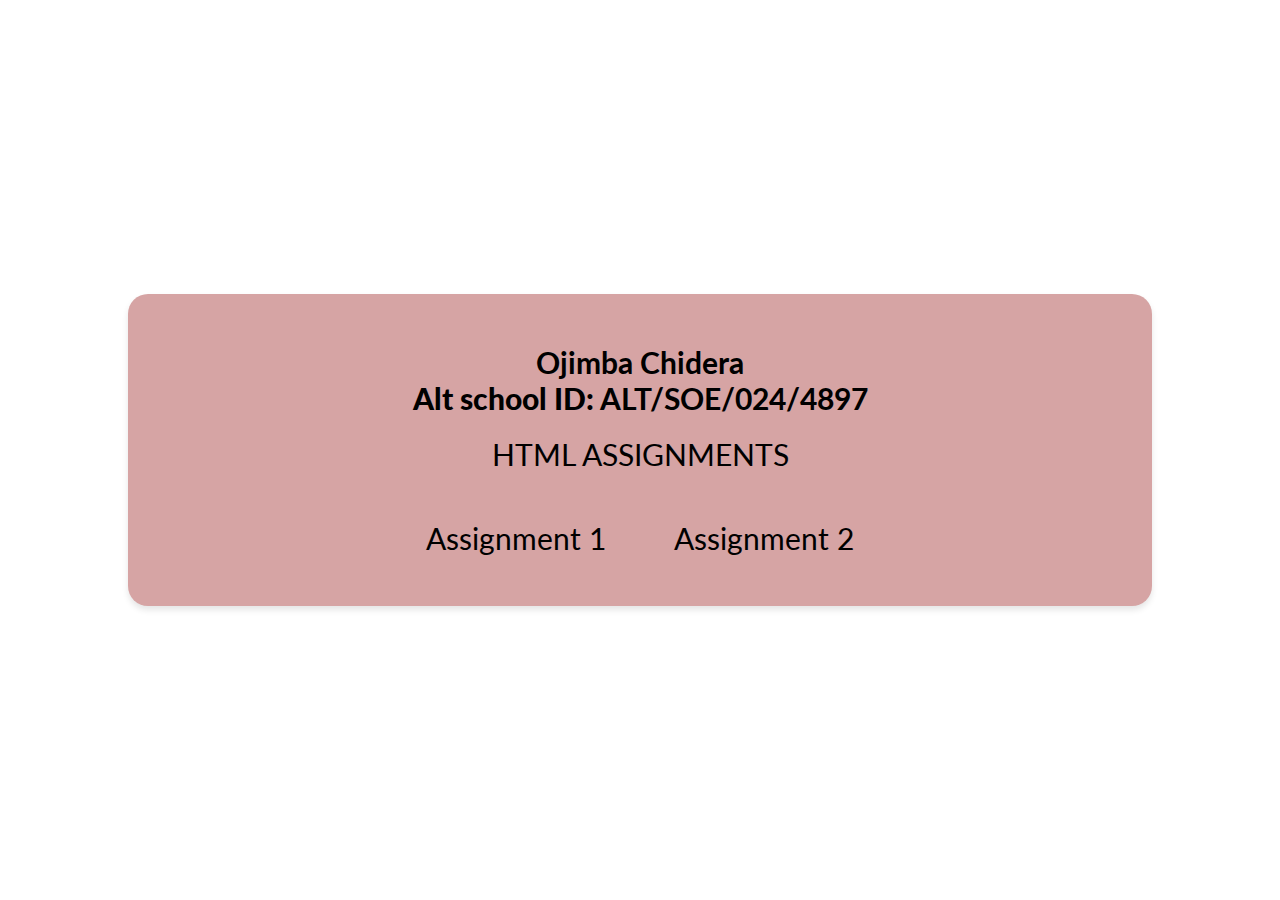
<file: index.html>
<!DOCTYPE html>
<html lang="en">
  <head>
    <meta charset="UTF-8" />
    <meta name="viewport" content="width=device-width, initial-scale=1.0" />
    <title>HTML ASSIGNMENTS</title>
    <link rel="stylesheet" href="styles.css" />
    <link
      href="https://fonts.googleapis.com/css2?family=Lato:ital,wght@0,100;0,300;0,400;0,700;0,900;1,100;1,300;1,400;1,700;1,900&family=Poppins:ital,wght@0,100;0,200;0,300;0,400;0,500;0,600;0,700;0,800;0,900;1,100;1,200;1,300;1,400;1,500;1,600;1,700;1,800;1,900&family=Roboto+Slab:wght@100..900&display=swap"
      rel="stylesheet"
    />
  </head>
  <body class="body">
    <div class="locator">
      <h1>Ojimba Chidera</h1>
      <h3><strong>Alt school ID:</strong> ALT/SOE/024/4897</h3>
      <div class="container">
        <p>HTML ASSIGNMENTS</p>

        <nav class="button">
          <a href="/html-2/index.html"> Assignment 1</a>
          <a href="/html-1/table.html">Assignment 2</a>
        </nav>
      </div>
    </div>
  </body>
</html>
</file>
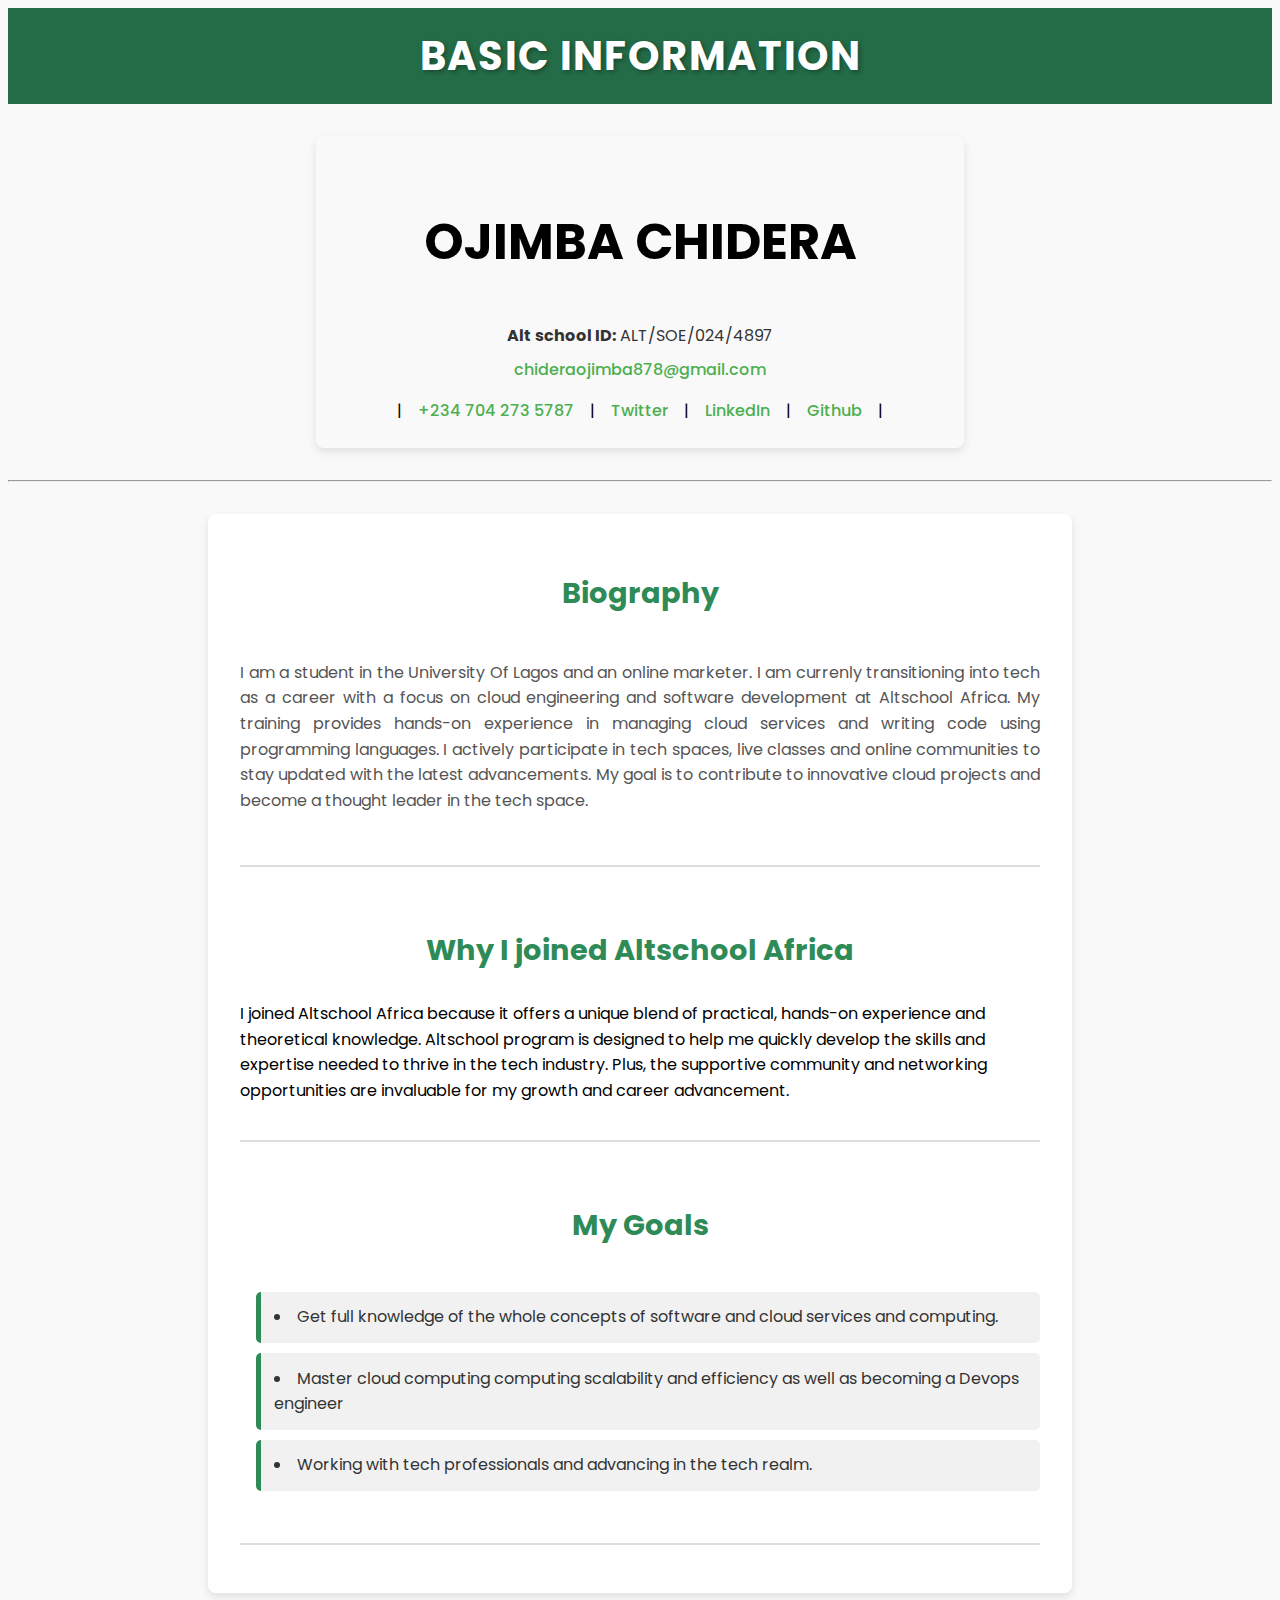
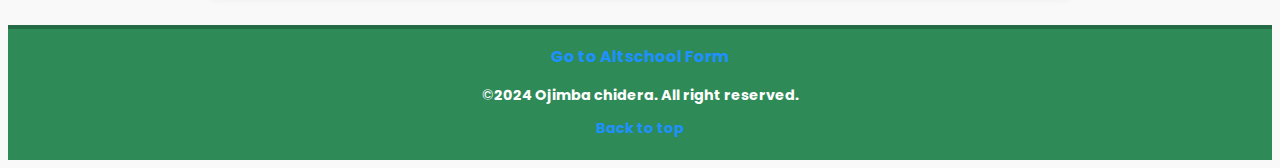
<file: html-2/index.html>
<!DOCTYPE html>
<html lang="en">

<head>
  <meta charset="UTF-8" />
  <meta name="viewport" content="width=device-width, initial-scale=1.0" />
  <title>About</title>
  <link rel="stylesheet" href="styles.css">
</head>

<body>

  <header class="head">
    <h1>Basic Information</h1>
    </section>
  </header>

  
  <section class="bio">
    <h2>OJIMBA CHIDERA</h2>
    <p><strong>Alt school ID:</strong> ALT/SOE/024/4897</p>

    <p>
      <a href="mailto:chideraojimba878@gmail.com">chideraojimba878@gmail.com</a>
    </p>

    <div class="contact-info">
      |<a href="tel:+2347042735787">+234 704 273 5787</a> |
      <a href="https://x.com/derakings17" target="_blank">Twitter</a> |
      <a href="https://ng.linkedin.com/in/chidera-ojimba-2132062a2" target="_blank">
        LinkedIn</a> |
      <a href="https://github.com/Derakings/Chidera" target="_blank">Github</a>|
    </div>
  </section>
  <hr />
  
  <main>
    <h2>Biography</h2>
    <p>
      I am a student in the University Of Lagos and an online marketer. I am
      currenly transitioning into tech as a career with a focus on cloud
      engineering and software development at Altschool Africa. My training
      provides hands-on experience in managing cloud services and writing code
      using programming languages.
      I actively participate in tech spaces, live classes and online
      communities to stay updated with the latest advancements. My goal is to
      contribute to innovative cloud projects and become a thought leader in
      the tech space.
    </p>
    <hr />
    <!-- reason  -->
    <h2>Why I joined Altschool Africa</h2>
    I joined Altschool Africa because it offers a unique blend of practical,
    hands-on experience and theoretical knowledge. Altschool program is
    designed to help me quickly develop the skills and expertise needed to
    thrive in the tech industry. Plus, the supportive community and networking
    opportunities are invaluable for my growth and career advancement.
    <hr />
    <!-- goals -->
    <h2>My Goals</h2>

    <nav>
      <ul>
        <li>
          Get full knowledge of the whole concepts of software and cloud
          services and computing.
        </li>
        <li>
          Master cloud computing computing scalability and efficiency as well
          as becoming a Devops engineer
        </li>
        <li>
          Working with tech professionals and advancing in the tech realm.
        </li>
      </ul>
    </nav>
    <hr />
  </main>

  <footer>
    <section>
      <!-- internal navigation -->
      <nav>
        <a href="./form.html" aria-label="Go to Form">Go to Altschool Form </a>
      </nav>
      
      <p>
        &copy;<strong>2024 Ojimba chidera. All right reserved.</strong>
      </p>
      <p><a href="#Top">Back to top</a></p>
    </section>
  </footer>
</body>

</html>
</file>
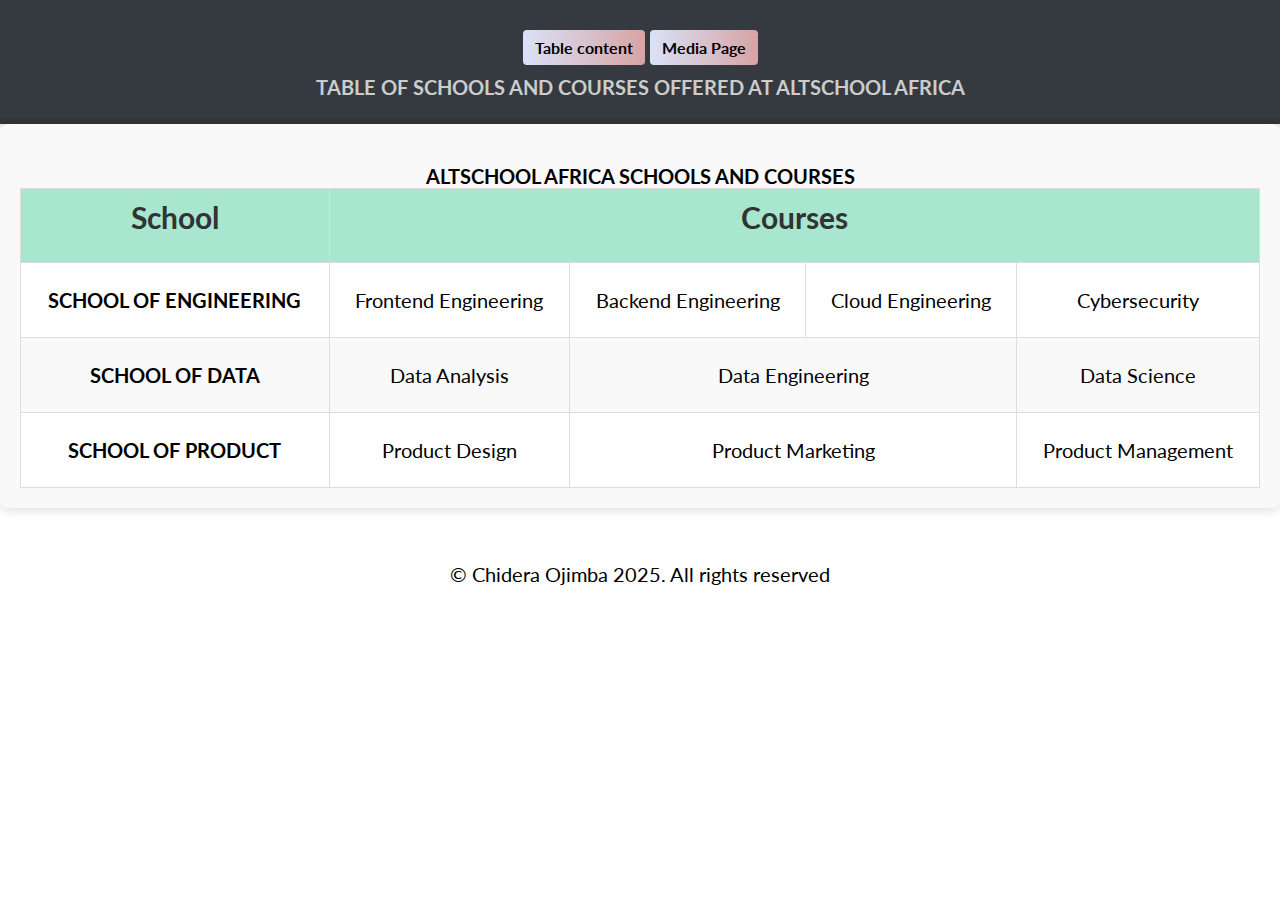
<file: html-1/table.html>
<!DOCTYPE html>
<html lang="en">
  <head>
    <meta charset="UTF-8" />
    <meta name="viewport" content="width=device-width, initial-scale=1.0" />
    <title>Courses at AltSchool Africa</title>
    <link rel="stylesheet" href="styles.css" />
    <link rel="preconnect" href="https://fonts.googleapis.com" />
    <link rel="preconnect" href="https://fonts.gstatic.com" crossorigin />
    <link
      href="https://fonts.googleapis.com/css2?family=Lato:ital,wght@0,100;0,300;0,400;0,700;0,900;1,100;1,300;1,400;1,700;1,900&family=Poppins:ital,wght@0,100;0,200;0,300;0,400;0,500;0,600;0,700;0,800;0,900;1,100;1,200;1,300;1,400;1,500;1,600;1,700;1,800;1,900&family=Roboto+Slab:wght@100..900&display=swap"
      rel="stylesheet"
    />
  </head>
  <body>
    <header class="head">
      <nav>
        <a href="../html-1/table.html">Table content</a>
        <a href="/html-1/media.html">Media Page</a>
      </nav>
      <h1>TABLE OF SCHOOLS AND COURSES OFFERED AT ALTSCHOOL AFRICA</h1>
    </header>

    <main>
      <table border="1" width="600px">
        <caption>
          <strong>ALTSCHOOL AFRICA SCHOOLS AND COURSES</strong>
        </caption>
        <thead>
          <tr>
            <th><h2>School</h2></th>
            <th colspan="4"><h2>Courses</h2></th>
          </tr>
        </thead>

        <tbody>
          <tr text align="center">
            <td><h3>SCHOOL OF ENGINEERING</h3></td>
            <td>Frontend Engineering</td>
            <td>Backend Engineering</td>
            <td>Cloud Engineering</td>
            <td>Cybersecurity</td>
          </tr>

          <tr align="center">
            <td><h3>SCHOOL OF DATA</h3></td>
            <td>Data Analysis</td>
            <td colspan="2">Data Engineering</td>
            <td>Data Science</td>
          </tr>

          <tr align="center">
            <td><h3>SCHOOL OF PRODUCT</h3></td>
            <td>Product Design</td>
            <td colspan="2">Product Marketing</td>
            <td>Product Management</td>
          </tr>
        </tbody>
      </table>
    </main>
    <footer>
      <div class="footer">
        <p>&copy; Chidera Ojimba 2025. All rights reserved</p>
      </div>
    </footer>
  </body>
</html>
</file>
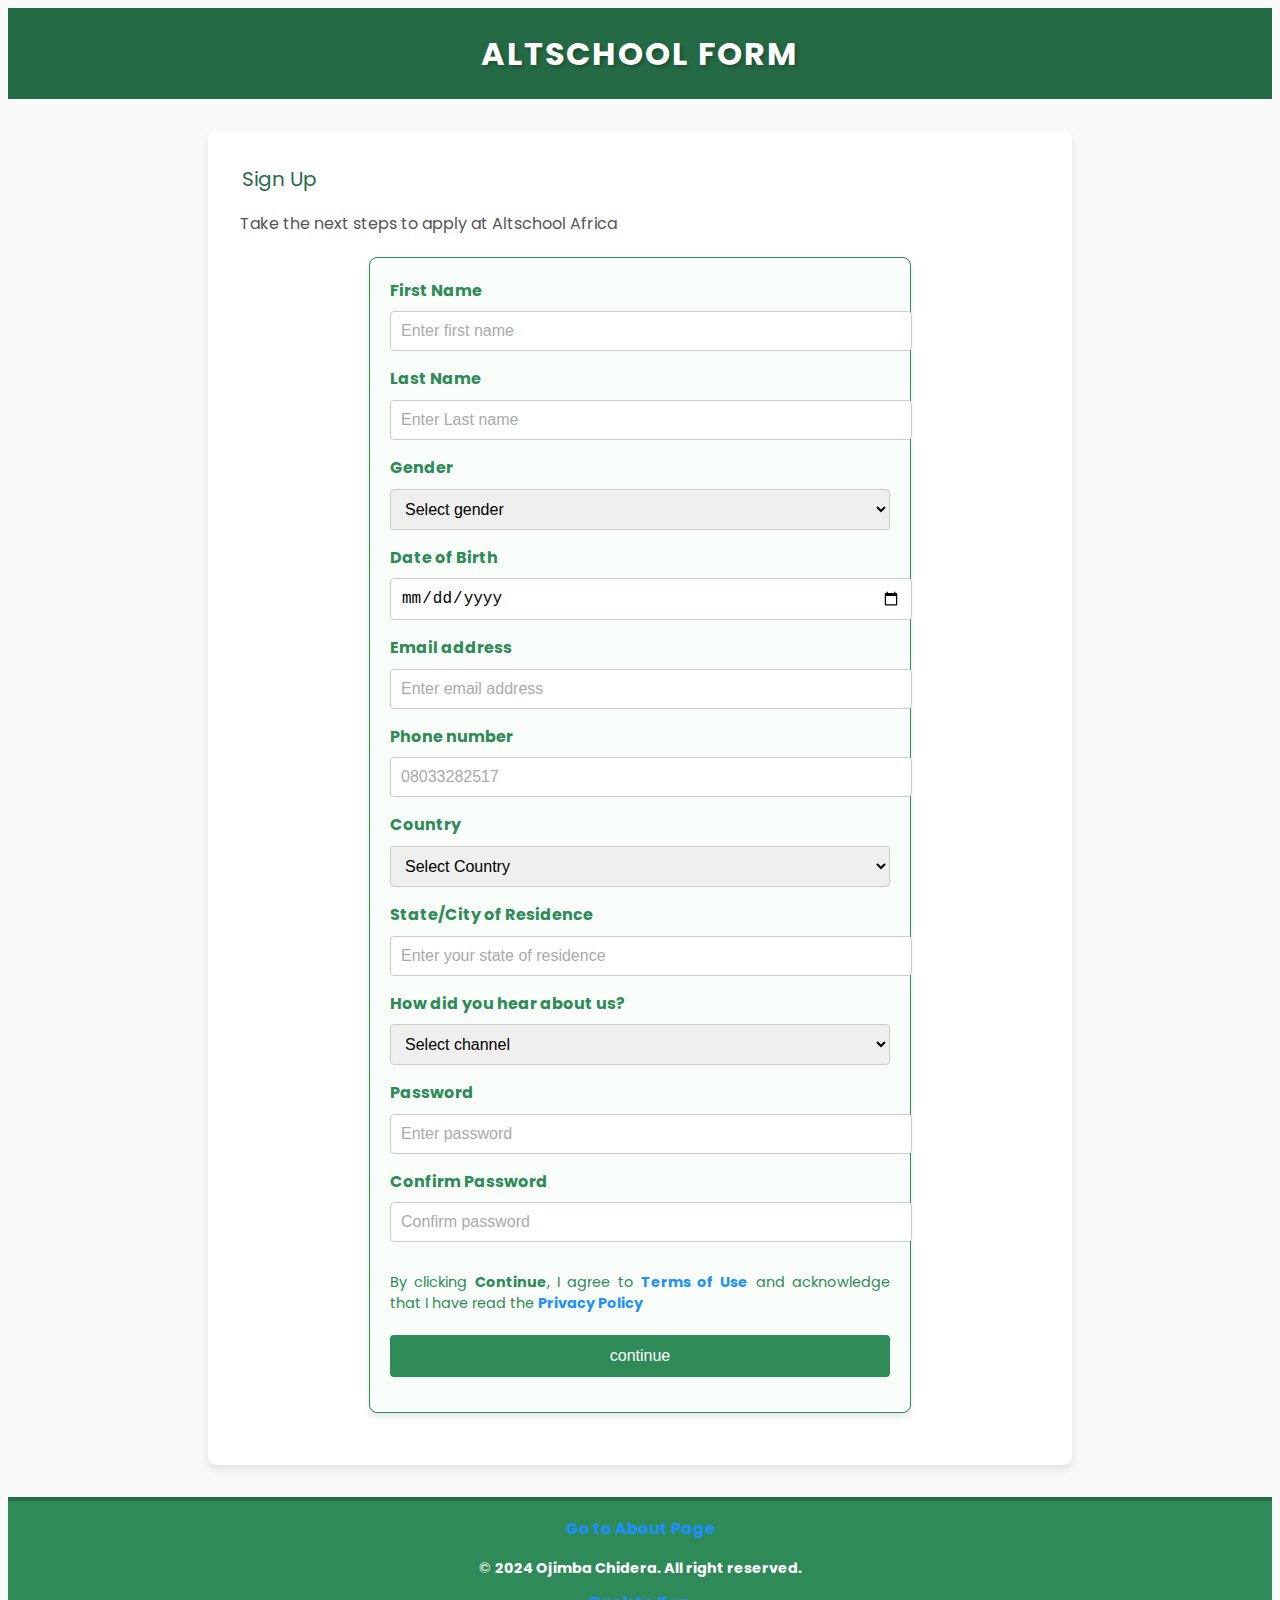
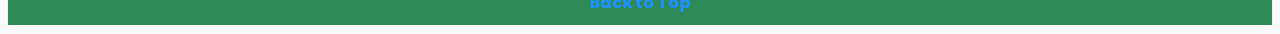
<file: html-2/form.html>
<!DOCTYPE html>
<html lang="en">
<head>
    <meta charset="UTF-8">
    <meta name="viewport" content="width=device-width, initial-scale=1.0">
    <title>form</title> <link rel="stylesheet" href="styles.css">
</head>
<body>

    <header>
        <h1>Altschool Form</h1>
    </header>

    <main>
        <section>
            <legend>Sign Up </legend>
            <p>Take the next steps to apply at Altschool Africa</p>
       

            <form action="Form" method="post">
                <label for="First-name">First Name</label>
                <input
                 type="text"
                 id="First-name" 
                name="First-name"
                 placeholder="Enter first name" 
                 required
                 />

                 <!-- Last-name -->
               <label for="Last-name">Last Name</label>
                <input 
                type=" text"
                id="Last-name"
                name="Last-name"
                 placeholder="Enter Last name"
                 />

                 <!-- gender -->
                <label for="Gender">Gender</label>
                <select name="gender" id="select gender" required>
                    <option  value="" disabled selected>Select gender</option>
                    <option>Male</option>
                    <option>Female</option>
                    <option value="other">Other</option>
                  </select>

                  <!-- date of birth -->
                  <label for="dob"> Date of Birth</label>
                  <input type="date" id="dob" name="dob" required />
                  

                  <!-- email address -->
                  <label for="email">Email address</label>
                  <input type="email" 
                  id="email"
                  name="email"
                  placeholder="Enter email address"
                  required
                  />

                  <!-- phone number -->
                  <label >Phone number</label>
                  <input type="tel"
                  id="phone"
                  name="phone"
                   placeholder="08033282517"
                   required
                   />

                  <form>
                    <label for="country">Country</label>
                    <select name="country" id="Select your country" required>
                      <option value="">Select Country</option>
                      <option value="afghanistan">Afghanistan</option>
                      <option value="albania">Albania</option>
                      <option value="algeria">Algeria</option>
                      <option value="andorra">Andorra</option>
                      <option value="angola">Angola</option>
                      <option value="argentina">Argentina</option>
                      <option value="armenia">Armenia</option>
                      <option value="australia">Australia</option>
                      <option value="austria">Austria</option>
                      <option value="azerbaijan">Azerbaijan</option>
                      <option value="bahamas">Bahamas</option>
                      <option value="bahrain">Bahrain</option>
                      <option value="bangladesh">Bangladesh</option>
                      <option value="barbados">Barbados</option>
                      <option value="belarus">Belarus</option>
                      <option value="belgium">Belgium</option>
                      <option value="belize">Belize</option>
                      <option value="benin">Benin</option>
                      <option value="bhutan">Bhutan</option>
                      <option value="bolivia">Bolivia</option>
                      <option value="bosnia_and_herzegovina">Bosnia and Herzegovina</option>
                      <option value="botswana">Botswana</option>
                      <option value="brazil">Brazil</option>
                      <option value="brunei">Brunei</option>
                      <option value="bulgaria">Bulgaria</option>
                      <option value="burkina_faso">Burkina Faso</option>
                      <option value="burundi">Burundi</option>
                      <option value="cabo_verde">Cabo Verde</option>
                      <option value="cambodia">Cambodia</option>
                      <option value="cameroon">Cameroon</option>
                      <option value="canada">Canada</option>
                      <option value="central_african_republic">Central African Republic</option>
                      <option value="chad">Chad</option>
                      <option value="chile">Chile</option>
                      <option value="china">China</option>
                      <option value="colombia">Colombia</option>
                      <option value="comoros">Comoros</option>
                      <option value="congo">Congo</option>
                      <option value="costa_rica">Costa Rica</option>
                      <option value="croatia">Croatia</option>
                      <option value="cuba">Cuba</option>
                      <option value="cyprus">Cyprus</option>
                      <option value="czech_republic">Czech Republic</option>
                      <option value="denmark">Denmark</option>
                      <option value="djibouti">Djibouti</option>
                      <option value="dominica">Dominica</option>
                      <option value="dominican_republic">Dominican Republic</option>
                      <option value="ecuador">Ecuador</option>
                      <option value="egypt">Egypt</option>
                      <option value="el_salvador">El Salvador</option>
                      <option value="equatorial_guinea">Equatorial Guinea</option>
                      <option value="eritrea">Eritrea</option>
                      <option value="estonia">Estonia</option>
                      <option value="eswatini">Eswatini</option>
                      <option value="ethiopia">Ethiopia</option>
                      <option value="fiji">Fiji</option>
                      <option value="finland">Finland</option>
                      <option value="france">France</option>
                      <option value="gabon">Gabon</option>
                      <option value="gambia">Gambia</option>
                      <option value="georgia">Georgia</option>
                      <option value="germany">Germany</option>
                      <option value="ghana">Ghana</option>
                      <option value="greece">Greece</option>
                      <option value="grenada">Grenada</option>
                      <option value="guatemala">Guatemala</option>
                      <option value="guinea">Guinea</option>
                      <option value="guinea-bissau">Guinea-Bissau</option>
                      <option value="guyana">Guyana</option>
                      <option value="haiti">Haiti</option>
                      <option value="honduras">Honduras</option>
                      <option value="hungary">Hungary</option>
                      <option value="iceland">Iceland</option>
                      <option value="india">India</option>
                      <option value="indonesia">Indonesia</option>
                      <option value="iran">Iran</option>
                      <option value="iraq">Iraq</option>
                      <option value="ireland">Ireland</option>
                      <option value="israel">Israel</option>
                      <option value="italy">Italy</option>
                      <option value="jamaica">Jamaica</option>
                      <option value="japan">Japan</option>
                      <option value="jordan">Jordan</option>
                      <option value="kazakhstan">Kazakhstan</option>
                      <option value="kenya">Kenya</option>
                      <option value="kiribati">Kiribati</option>
                      <option value="korea">Korea (North & South)</option>
                      <option value="kosovo">Kosovo</option>
                      <option value="kuwait">Kuwait</option>
                      <option value="kyrgyzstan">Kyrgyzstan</option>
                      <option value="laos">Laos</option>
                      <option value="latvia">Latvia</option>
                      <option value="lebanon">Lebanon</option>
                      <option value="lesotho">Lesotho</option>
                      <option value="liberia">Liberia</option>
                      <option value="libya">Libya</option>
                      <option value="liechtenstein">Liechtenstein</option>
                      <option value="lithuania">Lithuania</option>
                      <option value="luxembourg">Luxembourg</option>
                      <option value="madagascar">Madagascar</option>
                      <option value="malawi">Malawi</option>
                      <option value="malaysia">Malaysia</option>
                      <option value="maldives">Maldives</option>
                      <option value="mali">Mali</option>
                      <option value="malta">Malta</option>
                      <option value="marshall_islands">Marshall Islands</option>
                      <option value="mauritania">Mauritania</option>
                      <option value="mauritius">Mauritius</option>
                      <option value="mexico">Mexico</option>
                      <option value="micronesia">Micronesia</option>
                      <option value="moldova">Moldova</option>
                      <option value="monaco">Monaco</option>
                      <option value="mongolia">Mongolia</option>
                      <option value="montenegro">Montenegro</option>
                      <option value="morocco">Morocco</option>
                      <option value="mozambique">Mozambique</option>
                      <option value="myanmar">Myanmar</option>
                      <option value="namibia">Namibia</option>
                      <option value="nauru">Nauru</option>
                      <option value="nepal">Nepal</option>
                      <option value="netherlands">Netherlands</option>
                      <option value="new_zealand">New Zealand</option>
                      <option value="nicaragua">Nicaragua</option>
                      <option value="niger">Niger</option>
                      <option value="nigeria">Nigeria</option>
                      <option value="north_macedonia">North Macedonia</option>
                      <option value="norway">Norway</option>
                      <option value="oman">Oman</option>
                      <option value="pakistan">Pakistan</option>
                      <option value="palau">Palau</option>
                      <option value="palestine">Palestine</option>
                      <option value="panama">Panama</option>
                      <option value="papua_new_guinea">Papua New Guinea</option>
                      <option value="paraguay">Paraguay</option>
                      <option value="peru">Peru</option>
                      <option value="philippines">Philippines</option>
                      <option value="poland">Poland</option>
                      <option value="portugal">Portugal</option>
                      <option value="qatar">Qatar</option>
                      <option value="romania">Romania</option>
                      <option value="russia">Russia</option>
                      <option value="rwanda">Rwanda</option>
                      <option value="saint_kitts_and_nevis">Saint Kitts and Nevis</option>
                      <option value="saint_lucia">Saint Lucia</option>
                      <option value="saint_vincent_and_the_grenadines">Saint Vincent and the Grenadines</option>
                      <option value="samoa">Samoa</option>
                      <option value="san_marino">San Marino</option>
                      <option value="sao_tome_and_principe">Sao Tome and Principe</option>
                      <option value="saudi_arabia">Saudi Arabia</option>
                      <option value="senegal">Senegal</option>
                      <option value="serbia">Serbia</option>
                      <option value="seychelles">Seychelles</option>
                      <option value="sierra_leone">Sierra Leone</option>
                      <option value="singapore">Singapore</option>
                      <option value="slovakia">Slovakia</option>
                      <option value="slovenia">Slovenia</option>
                      <option value="solomon_islands">Solomon Islands</option>
                      <option value="somalia">Somalia</option>
                      <option value="south_africa">South Africa</option>
                      <option value="south_korea">South Korea</option>
                      <option value="south_sudan">South Sudan</option>
                      <option value="spain">Spain</option>
                      <option value="sri_lanka">Sri Lanka</option>
                      <option value="sudan">Sudan</option>
                      <option value="suriname">Suriname</option>
                      <option value="sweden">Sweden</option>
                      <option value="switzerland">Switzerland</option>
                      <option value="syria">Syria</option>
                      <option value="taiwan">Taiwan</option>
                      <option value="tajikistan">Tajikistan</option>
                      <option value="tanzania">Tanzania</option>
                      <option value="thailand">Thailand</option>
                      <option value="timor_leste">Timor-Leste</option>
                      <option value="togo">Togo</option>
                      <option value="tonga">Tonga</option>
                      <option value="trinidad_and_tobago">Trinidad and Tobago</option>
                      <option value="tunisia">Tunisia</option>
                      <option value="turkey">Turkey</option>
                      <option value="turkmenistan">Turkmenistan</option>
                      <option value="tuvalu">Tuvalu</option>
                      <option value="uganda">Uganda</option>
                      <option value="ukraine">Ukraine</option>
                      <option value="united_arab_emirates">United Arab Emirates</option>
                      <option value="united_kingdom">United Kingdom</option>
                      <option value="united_states">United States</option>
                      <option value="uruguay">Uruguay</option>
                      <option value="uzbekistan">Uzbekistan</option>
                      <option value="vanuatu">Vanuatu</option>
                      <option value="vatican_city">Vatican City</option>
                      <option value="venezuela">Venezuela</option>
                      <option value="vietnam">Vietnam</option>
                      <option value="yemen">Yemen</option>
                      <option value="zambia">Zambia</option>
                      <option value="zimbabwe">Zimbabwe</option>
                    </select>

                    
                    <label for="state-city">State/City of Residence</label>
        
                    <input 
                    type="text"
                    id="state-city"
                    name="state-city"
                     placeholder="Enter your state of residence"
                     required
                     />

                    <label for="channel">How did you hear about us?</label>
                    

                    <select name="Channel" id="Select channel" required>
                        <option value="" disabled selected>Select channel</option>
                        <option value="twitter">Twitter</option>
                        <option value="Facebook">Facebook</option>
                        <option value="Linkedin">Linkedin</option>
                        <option value="YouTube">YouTube</option>
                        <option value="Friend">Friend</option>
                        <option value="Whatsapp">Whatsapp</option>
                        <option value="Instagram">Instagram</option>
                        <option value="Billboard">Billboard</option>
                        <option value="Sales officer">Sales officer</option>
                        <option value="Others">Others</option>
                         </select>

                        <label for="password">Password</label>
                        <input type="password" id="password" name="password" placeholder="Enter password">
                        <label for="password">Confirm Password</label>
                        
                        <input type="password" id="password" name="password" placeholder="Confirm password">
                        <p>
                            By clicking <strong>Continue</strong>, I agree to
                             <a href="https://altschoolafrica.com/terms-and-conditions">Terms of Use</a>
                              and acknowledge that I have read the <a href="https://altschoolafrica.com/privacy-policy"> Privacy Policy</a>
                            </p>
                        <input type="submit" value="continue" class="submit-button">  
                  </form>
        </section>
    </main>


    <footer>
        <!-- internal Navigation -->
         <nav>
     <a href="../" aria aria-label="Go to About page">Go to About Page</a>
    </nav>

        <p>&copy; <strong>2024 Ojimba Chidera. All right reserved.</strong></p>

        <a href="#Top" aria-label="Back to top of the page">Back to Top</a>
    </footer>   
</body>
</html>
</file>
<file: styles.css>
/* reference page */
* {
    color: #000;
    font-family: Lato, sans-serif;
    margin: 0px;
    padding: 0px;
    box-sizing: border-box;
    font-size: 30px;
  }

.body{
    display: flex;
    min-height: 100vh;
    align-items: center;
  }
  
  .locator{
    width: 100%;
    max-width: 1024px;
    margin: auto;
    justify-content: center;
    color: #000;
    font-family: lato sans-serif;
    padding: 50px;
    box-shadow: 0px 4px 6px rgba(0, 0, 0, 0.1);
    border-radius: 20px;
    background-color: #d6a4a4;  
  
    h1, h3{
      text-align: center;
    }
  }
  
  .container{
    margin-top: 20px;
    display: flex;
    align-items: center;
    flex-direction: column;
    font-size: 40px;
    gap: 1.6rem;
  }
  
  
  button{
    display: flex;
    gap: 1rem;
    border: none
  }
  
  .button a{
    text-decoration: none;
    color: #000;
    padding: 1rem;
    border-radius: 10px;
    
  }
  .button a:hover{
    text-decoration: none;
    color: #ffdd57;
  }
</file>
<file: html-2/styles.css>
@import url('https://fonts.googleapis.com/css2?family=Lato:ital,wght@0,100;0,300;0,400;0,700;0,900;1,100;1,300;1,400;1,700;1,900&family=Poppins:ital,wght@0,100;0,200;0,300;0,400;0,500;0,600;0,700;0,800;0,900;1,100;1,200;1,300;1,400;1,500;1,600;1,700;1,800;1,900&family=Roboto+Slab:wght@100..900&display=swap');


/* body styles */
body {
  font-family: "Poppins", sans-serif;
  background-color: #f9f9f9;
  line-height: 1.6;
}

/* Header styles */
.head {
  background-color: #246b47;
  padding: 1rem 2rem;
  text-align: center; /* Center text */
  position: relative; /* To allow wave effect */
  /* box-shadow: 0 4px 8px rgba(0, 0, 0, 0.2); Subtle shadow */
  overflow: hidden;
}

.head section {
  justify-content: center;
  align-items: center;
  width: 100%;
}

/* Heading style */
.head h1 {
  font-size: 3rem;
  font-weight: bold;
  letter-spacing: 2px;
  text-shadow: 2px 2px 4px rgba(0, 0, 0, 0.3);
  color: #fff;
}

h1 {
  text-align: center;
  color: #fff;
}

/* Responsive Design */
@media (min-width: 768px) {
  .head section {
    flex-direction: row;
    justify-content: space-between;
  }

  .head h1 {
    margin: 0;
    font-size: 2.5rem;
    color: #fff;
  }
}
.head hr {
  margin: 1.5rem 0;
  border: none;
  border-top: 2px solid #ddd; /* Light gray horizontal rule */
}

/* Section styles */
.bio {
  max-width: 600px; /* Limit the width for better readability */
  margin: 2rem auto; /* Center the section horizontally */
  padding: 1.5rem;
  border-radius: 8px; /* Rounded corners */
  background: #f9f9f9;
  box-shadow: 0 4px 8px rgba(0, 0, 0, 0.1); /* Subtle shadow */
  font-family: "Poppins", sans-serif;
  text-align: center; /* Center align text */
}
.bio h2 {
  font-size: 50px;
}

.bio p {
  margin: 0.5rem 0; /* Add spacing between paragraphs */
  font-size: 1rem;
  color: #333; /* Dark grey text */
}

.bio a {
  text-decoration: none;
  color: #4caf50; /* Green links */
  font-weight: 500;
}
.bio a:hover {
  color: #2e8b57; /* Darker green on hover */
  text-decoration: underline; /* Add underline effect */
}

.bio hr {
  margin: 1.5rem 0;
  border: none;
  border-top: 2px solid #ddd; /* Light gray horizontal rule */
}

/* Contact links */
.contact-info {
  display: flex;
  justify-content: center; /* Center align links */
  flex-wrap: wrap; /* Wrap links on smaller screens */
  gap: 1rem; /* Add spacing between items */
  margin-top: 1rem;
}

.contact-info a {
  color: #4caf50;
  transition: transform 0.3s ease;
}

.contact-info a:hover {
  transform: scale(1.1); /* Slight zoom on hover */
  color: #2e8b57;
}

/* Main container */
main {
  display: flex; /* Flexbox applied */
  flex-direction: column; /* Arrange items vertically */
  gap: 20px; /* Space between sections */
  margin: 2rem auto; /* Center the main container */
  max-width: 800px; /* Set a max width for better readability */
  background: #fff; /* White background */
  padding: 2rem;
  border-radius: 8px; /* Rounded corners */
  box-shadow: 0 4px 8px rgba(0, 0, 0, 0.1); /* Subtle shadow */
}
/* Section Headings */
main h2 {
  font-size: 1.8rem;
  color: #2e8b57; /* Green headings */
  margin-bottom: 0.5rem;
  text-align: center;
}

/* Paragraph styling */
main p {
  font-size: 1rem;
  color: #555;
  text-align: justify; /* Clean alignment */
  margin-bottom: 1rem;
}
/* Horizontal Rule */
main hr {
  border: none;
  border-top: 2px solid #ddd;
  margin: 1rem 0;
}
/* Goals Section (List) */
main nav ul {
  list-style: inside; /* Remove default bullets */
  display: flex;
  flex-direction: column; /* Align items vertically */
  gap: 10px; /* Spacing between list items */
  padding-left: 1rem;
}
main nav ul li {
  background: #f1f1f1; /* Light gray background */
  padding: 0.8rem;
  border-radius: 5px; /* Rounded corners */
  border-left: 5px solid #2e8b57; /* Highlight */
  font-size: 1rem;
  color: #333;
}
main nav ul li:hover {
  background: #e4f8ed; /* Light green on hover */
}

footer a {
  color: #1e90ff; /* Light blue for links */
  text-decoration: none;
  font-weight: bold;
  margin: 0 10px;
  display: inline-block;
}

footer a:hover {
  text-decoration: underline;
  color: #104e8b; /* Darker blue on hover */
}

/* Footer Text */
footer p {
  margin: 10px 0;
  font-size: 0.9rem;
}

/* Accessibility Enhancements */
footer nav a {
  margin: 5px 0;
}

/* Responsive Footer */
@media (max-width: 600px) {
  footer {
    font-size: 0.8rem;
    padding: 15px;
  }
  footer a {
    margin: 5px 0;
  }
}

nav a.active {
  color: #2e8b57;
  font-weight: bold;
  text-decoration: underline;
}

main nav ul li.highlight {
  background-color: #cce7cc;
  border-left: 5px solid #2e8b57;
}

/* forms */

/* Header Styles */
header {
  background-color: #246b45; /* Green background */
  color: #fff; /* White text */
  text-align: center; /* Center align the content */
  padding: 20px; 
  font-family: "poppins", sans-serif;
}

header h1 {
  font-size: 2rem; /* Large font size */
  margin: 0; /* Remove default margin */
  text-transform: uppercase; /* Make text uppercase */
  letter-spacing: 2px; /* Add spacing between letters */
  color: #fff;
  font-family: "Poppins", sans-serif;
  text-shadow: 2px 2px 4px rgba(0, 0, 0, 0.3);
}

legend {
  color: #246b47;
  font-family: "Poppins", sans-serif;
  font-size: 20px;
  text-shadow: #333;
}

form {
  max-width: 500px;
  margin: 20px auto;
  padding: 20px;
  font-family: "poppins", sans-serif;
  border: 1px solid #2e8b57;
  border-radius: 8px;
  background-color: #f9fdf9;
  box-shadow: 0 4px 6px rgba(0, 0, 0, 0.1);
}

/* Form Elements */
form label {
  display: block;
  margin-bottom: 8px;
  font-weight: bold;
  color: #2e8b57; /* Green text */
}

form input,
form select {
  width: 100%;
  padding: 10px;
  margin-bottom: 15px;
  border: 1px solid #ccc;
  border-radius: 4px;
  font-size: 1rem;
}

form input:focus,
form select:focus {
  border-color: #2e8b57;
  outline: none;
  box-shadow: 0 0 5px rgba(46, 139, 87, 0.5); /* Green focus glow */
}

/* Placeholder Text */
form input::placeholder {
  color: #aaa;
}

/* Submit Button */
form button[type="submit"] {
  width: 100%;
  padding: 12px;
  background-color: #2e8b57;
  color: #fff;
  font-size: 1.1rem;
  font-weight: bold;
  border: none;
  border-radius: 4px;
  cursor: pointer;
  transition: background-color 0.3s ease;
}

form button[type="submit"]:hover {
  background-color: #246b47;
}

/* Placeholder Option Style */
form select option:disabled {
  color: #aaa;
}

/* Responsive Design */
@media (max-width: 600px) {
  form select,
  form select {
    font-size: 0.9rem;
  }
}

/* agreement */
form p {
  font-size: 0.9rem;
  line-height: 1.5;
  color: #2e8b57; /* Green text */
  margin-bottom: 20px;
}

form p a {
  color: #1e90ff; /* Blue for links */
  text-decoration: none;
  font-weight: bold;
}

form p a:hover {
  text-decoration: underline;
  color: #104e8b; /* Darker blue on hover */
}
/* submit */
/* Submit Button */
form .submit-button {
  width: 100%;
  padding: 12px;
  background-color: #2e8b57; /* Green background */
  color: #fff; /* White text */
  border: none;
  border-radius: 4px;
  font-size: 1rem;
  cursor: pointer;
  transition: background-color 0.3s ease, transform 0.2s ease;
}

form .submit-button:hover {
  background-color: #246b45; /* Darker green on hover */
  transform: scale(1.05); /* Slight zoom effect */
}

form .submit-button:active {
  background-color: #1a4d31; /* Even darker green when active */
  transform: scale(0.98); /* Slight shrink on click */
}

/* Responsive Design */
@media (max-width: 600px) {
  form p {
    font-size: 0.8rem;
  }

  form .submit-button {
    font-size: 0.9rem;
  }
}

footer {
  background-color: #2e8b57; /* Green background */
  color: #fff; /* White text */
  text-align: center;
  padding: 10px 10px;
  font-family: "poppins", sans-serif;
  border-top: 4px solid #246b45; /* Darker green border */
}
footer a {
  color: #1e90ff; /* Light blue for links */
  text-decoration: none;
  font-weight: bold;
  margin: 0 10px;
  display: inline-block;
}

footer a:hover {
  text-decoration: underline;
  color: #104e8b; /* Darker blue on hover */
}

/* Footer Text */
footer p {
  margin: 10px 0;
  font-size: 0.9rem;
}

/* Accessibility Enhancements */
footer nav a {
  margin: 5px 0;
}

/* Responsive Footer */
@media (max-width: 600px) {
  footer {
    font-size: 0.8rem;
    padding: 15px;
  }
  footer a {
    margin: 5px 0;
  }
}
</file>
<file: html-1/styles.css>
/* table styles */
* {
  color: #000;
  font-family: Lato, sans-serif;
  margin: 0px;
  padding: 0px;
  box-sizing: border-box;
  font-size: 20px;
}




/* Header styles */
.head {
  background: #343a40;
  color: #fff;
  text-align: center;
  border-bottom: 5px solid #333;
  box-shadow: 0 4px 8px rgba(0, 0, 0, 0.2);

  nav {
    text-align: center;
    font-size: 20px;
    padding: 10px 20px;
    justify-content: center; /* Center the links */
    gap: 20px; /* Space between links */
  }

  nav a {
    text-decoration: none;
    color: #000;
    font-size: 16px;
    font-weight: bold;
    padding: 8px 12px;
    border-radius: 4px; /* Rounded corners for hover effect */
    transition: background-color 0.3s ease, color 0.3s ease; /* Smooth hover effect */
  }


  /* Hover Effects */
  nav a:hover {
    color: #000; /* Black text on hover */
  }

  h1 {
    font-size: 20px;
    text-align: center;
    color: #ccc;
  }
}
table {
  border-collapse: separate;
  text-align: center;
  margin: 0 auto; /* Center the table horizontally */
  width: 100%;
  height: 300px;
  border-collapse: collapse;
  margin-top: 20px;
}

/* Styling the table headers */
thead th {
  background: #a8e6cf;
  color: white;
  padding: 10px;
  text-align: center;
  border: 1px solid #ddd;
}

/* Styling the table rows */
tbody td {
  padding: 15px 20px;
  border: 1px solid #ddd;
}

/* Adding alternating row colors */
tbody tr:nth-child(even) {
  background-color: #f9f9f9;
}

tbody tr:nth-child(odd) {
  background-color: #fff;
}

/* Hover effect for rows */
tbody tr:hover {
  background-color: #f1f1f1;
}

/* Main content styles */
main {
  display: flex;
  flex-direction: column;
  gap: 15px;
  margin-bottom: 10px;
  padding: 20px;
  background: #f9f9f9;
  border-radius: 8px;
  box-shadow: 0 4px 8px rgba(0, 0, 0, 0.1);
}

/* Section headers */
main h2 {
  font-size: 1.5rem;
  color: #333;
  margin-bottom: 10px;
}

/* Paragraph styles */
main p {
  font-size: 1rem;
  color: #666;
  line-height: 1.6;
}

a {
  background: linear-gradient(to right, #dae2f8, #d6a4a4);
  text-decoration: none;
  color: #fff;
  padding: 12px 24px;
  border-radius: 0.25rem;
  display: inline-flex;
  margin-top: 1rem;
}




/* media styles */

/* Header Section */
.header-section {
  background-color: #343a40;
  padding: 10px;
  display: flex;
  justify-content: center;
}

.header-section a {
  color: #ffffff;
  text-decoration: none;
  margin: 0 10px;
  transition: 0.3s;
}

.header-section a:hover {
  text-decoration: none;
  color: #ffdd57;
}



/* breadcrumbs */
.breadcrumb {
            list-style: none;
            display: flex;
            flex-wrap: wrap;
            padding: 5px 10px;
            margin: 0;
            border-radius: 0.25rem;
          
        }

        .breadcrumb-item {
          display: flex; 
          align-items: center;       
          margin: 0 5px;
          pointer-events: visibleFill;
                   
      }
      
      .breadcrumb-item a {
        box-sizing: border-box;
          color: #007bff;
          text-decoration: none;
          padding: 5px 5px;
          font-weight: 500;
          border-radius: 0.25rem;  
          transition: background-color 0.3s, color 0.3s;       
      }
      
      .breadcrumb-item a:hover {
          background-color: #007bff;
          color: #ffffff;
          text-decoration: none;
          
      }
      
       .breadcrumb-item+, .breadcrumb-item.active, .breadcrumb-item::before   {
          content: "";
          padding: 0 10px;
          color: #6c757d;
      }
      .breadcrumb-item.active {
        color: #6c757d;
        font-weight: 600;        
      }
        .breadcrumb li {
          position: relative;
          text-decoration: none;
          margin: 0 5px;
      }
      .breadcrumb-item.active a {
        background-color: #007bff;
        color: #ffffff;
        pointer-events: none;
    }
      .breadcrumb li a {
          color: #0275d8;
          text-decoration: none;
          padding: 5px 10px;
          border-radius: 4px;
      }
      .breadcrumb li a:hover,
        .breadcrumb li a:focus {
            background-color: #0275d8;
            color: #ffffff;            
        }

      /* Main Content */
 main {
  padding: 20px;
  display: flex;
  align-items: center;
}

h1 {
  font-size: 2em;
  margin-bottom: 20px;
}

p {
  text-align: justify;
  font-size: 1em;
  margin-bottom: 20px;
  line-height: 1.6;
}

section {
  margin-bottom: 20px;
}

h2 {
  border-bottom: 2px  #343a40;
  padding-bottom: 7px;
  font-size: 1.5em;
  margin-bottom: 10px;
}

 /* media elements */
#audio, #video, #iframe, #source{
  width: 100%;
  max-width: 600px;
  margin: 10px 0;
 
}


video {
  display: block;
  width: 100%;
  max-width: 800px;
  max-height: 400px;
  margin-top: 15px;
  border-radius: 8px;
  outline: none;
}

/* Picture Element */
picture img {
  box-sizing: border-box;
  object-fit: contain;
  width: 100%;
  max-width: 600px;
  height: auto;
  border: 1px solid #ccc;
  border-radius: 8px;
}

/* Footer Styling */
.footer {
  justify-items: center;
  text-align: center;
  font-size: 20px;
  margin: 50px auto;

}

/* Responsive Styles */
@media (max-width: 768px) {
  nav {
     flex-direction: column; /*Stack links vertically on smaller screens */
    gap: 10px; /*Adjust gap for smaller screens*/
    align-items: center;
  }

  nav a {
     font-size: 14px; /*Smaller font size for smaller screens */
  }
} 


/*  Laptop  */
 @media screen and (min-width: 1025px) {
  table {
    width: 100%;
  }
 
}
</file>
